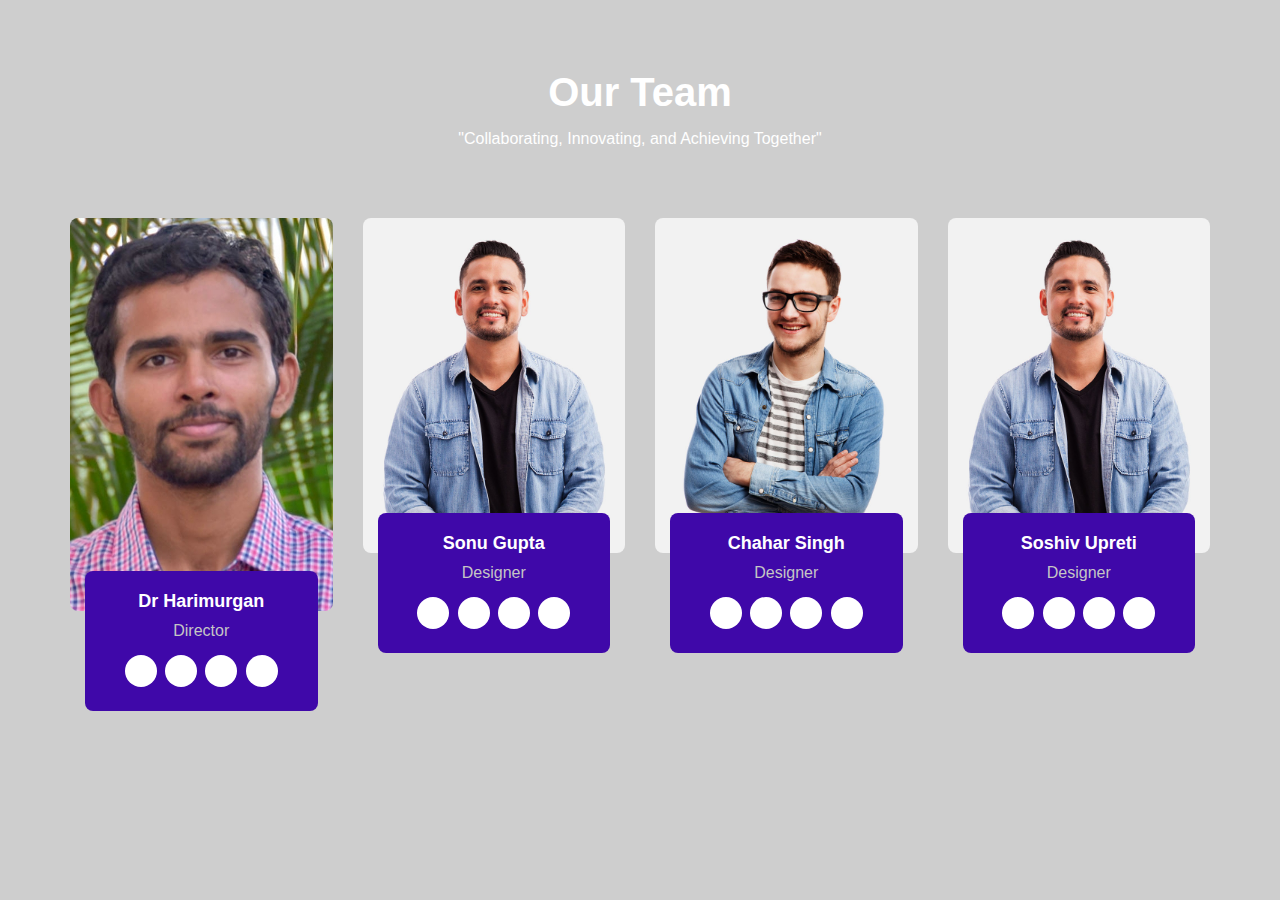
<file: MANISHA/team.html>
<!DOCTYPE html>
<html>
<head>
	<title>Team Section</title>
     <meta name="viewport" content="width=device-width, initial-scale=1">
	<link rel="stylesheet" type="text/css" href="team.css">
</head>
<body>
  
  
  <section class="team-section">
     <div class="container">
         <div class="row">
             <div class="section-title">
                 <h1>Our Team</h1>
                 <p>"Collaborating, Innovating, and Achieving Together"</p>
             </div>
         </div>
         <div class="row">
             <div class="team-items">
                  <div class="item">
                      <img src="images/team-1.jpg" alt="team" />
                      <div class="inner">
                          <div class="info">
                               <h5>Dr Harimurgan</h5>
                               <p>Director</p>
                               <div class="social-links">
                                   <a href=""><span class="fa fa-facebook"></span></a>
                                   <a href=""><span class="fa fa-twitter"></span></a>
                                   <a href=""><span class="fa fa-linkedin"></span></a>
                                   <a href=""><span class="fa fa-youtube"></span></a>
                               </div>
                          </div>
                      </div>
                  </div>
                  <div class="item">
                      <img src="images/team-2.jpg" alt="team" />
                      <div class="inner">
                          <div class="info">
                               <h5>Sonu Gupta</h5>
                               <p>Designer</p>
                               <div class="social-links">
                                   <a href=""><span class="fa fa-facebook"></span></a>
                                   <a href=""><span class="fa fa-twitter"></span></a>
                                   <a href=""><span class="fa fa-linkedin"></span></a>
                                   <a href=""><span class="fa fa-youtube"></span></a>
                               </div>
                          </div>
                      </div>
                  </div>
                  <div class="item">
                      <img src="images/team-3.jpg" alt="team" />
                      <div class="inner">
                          <div class="info">
                               <h5>Chahar Singh</h5>
                               <p>Designer</p>
                               <div class="social-links">
                                   <a href=""><span class="fa fa-facebook"></span></a>
                                   <a href=""><span class="fa fa-twitter"></span></a>
                                   <a href=""><span class="fa fa-linkedin"></span></a>
                                   <a href=""><span class="fa fa-youtube"></span></a>
                               </div>
                          </div>
                      </div>
                  </div>
                  <div class="item">
                      <img src="images/team-4.jpg" alt="team" />
                      <div class="inner">
                          <div class="info">
                               <h5>Soshiv Upreti</h5>
                               <p>Designer</p>
                               <div class="social-links">
                                   <a href=""><span class="fa fa-facebook"></span></a>
                                   <a href=""><span class="fa fa-twitter"></span></a>
                                   <a href=""><span class="fa fa-linkedin"></span></a>
                                   <a href=""><span class="fa fa-youtube"></span></a>
                               </div>
                          </div>
                      </div>
                  </div>
             </div>
         </div>
     </div>
  </section>

</body>
</html>
</file>
<file: MANISHA/team.css>
body{
	margin:0;
	font-family: 'Open Sans', sans-serif;
}
*{
	box-sizing: border-box;
}

.team-section{
	background-color:#cecece;
	min-height: 100vh;
	padding:70px 15px 30px;
}

.container{
	max-width: 1170px;
	margin:auto;
}

.row{
	display: flex;
	flex-wrap: wrap;
}

.team-section .section-title{
	flex-basis: 100%;
	max-width: 100%;
	margin-bottom: 70px;
}

.team-section .section-title h1{
	font-size: 40px;
	text-align: center;
	margin:0;
	color: #ffffff;
	font-weight: 700;
}

.team-section .section-title p{
	font-size:16px;
	text-align: center;
	margin:15px 0 0;
	color:#ffffff;
}
.team-section .team-items{
	
	flex-basis: 100%;
	max-width: 100%;
	display: flex;
	flex-wrap: wrap;
	justify-content: space-around;
}
.team-section .team-items .item{
 flex-basis: calc(25% - 30px);
 max-width: calc(25% - 30px);
 transition: all .5s ease;
 margin-bottom: 40px;
}
.team-section .team-items .item img{
	display: block;
	width: 100%;
	border-radius: 8px;
}

.team-section .team-items .item .inner{
	position: relative;
	z-index: 11;
	padding:0 15px;
}
.team-section .team-items .item .inner .info{
	background-color:#3f08a9;
	text-align: center;
	padding: 20px 15px;
	border-radius:8px;
	transition: all .5s ease;
	margin-top: -40px;
}
.team-section .team-items .item:hover  .info{
    transform: translateY(-20px);
}
.team-section .team-items .item:hover{
 transform: translateY(-10px);	
}
.team-section .team-items .item .inner .info h5{
	margin:0;
	font-size: 18px;
	font-weight: 600;
	color:#ffffff;
}
.team-section .team-items .item .inner .info p{
	font-size: 16px;
	font-weight: 400;
	color:#c5c5c5;
	margin:10px 0 0;
}

.team-section .team-items .item .inner .info .social-links{
	padding-top: 15px;
}

.team-section .team-items .item .inner .info .social-links a{
	display: inline-block;
	height: 32px;
	width: 32px;
	background-color: #ffffff;
	color:#3f08a9;
	border-radius: 50%;
	margin:0 2px;
	text-align: center;
	line-height: 32px;
	font-size:16px;
	transition: all .5s ease;
}

.team-section .team-items .item .inner .info .social-links a:hover{
	box-shadow: 0 0 10px #000;
}

/responsive/
@media(max-width: 991px){
	.team-section .team-items .item{
      flex-basis: calc(50% - 30px);
       max-width: calc(50% - 30px);

   }
}

@media(max-width: 767px){
	.team-section .team-items .item{
      flex-basis: calc(100%);
       max-width: calc(100%);

   }
}
/* 


.section-title {
    background-image: url('back.jpg');
    background-size: cover;
    background-position: center center;
    background-repeat: no-repeat;
    background-attachment: fixed;
    width: 100%;
    height: 100vh;
  }
  .section-title h1, .section-title p {
    color: #f0a7a7;
    padding: 20px;
  }
  .section-title {
    background-image: url('back.jpg');
    background-size: cover;
    background-position: center center;
    background-repeat: no-repeat;
    background-attachment: fixed;
    width: 100%;
    height: 100vh;
    display: flex;
    flex-direction: column;
    align-items: center;
    justify-content: center;
    text-align: center;
  }
  
  .section-title h1 {
    color: #a55151;
    font-size: 8px; 
    margin-top: 0; 
  }
  
  .section-title p {
    color: #ce3434;
    font-size: 4px; 
    margin-bottom: 2px;
  }
  
  .section-title a {
    color: #814c4c;
    text-decoration: none; 
  }
  
  .section-title a:hover {
    text-decoration: underline; 
  } */
</file>
